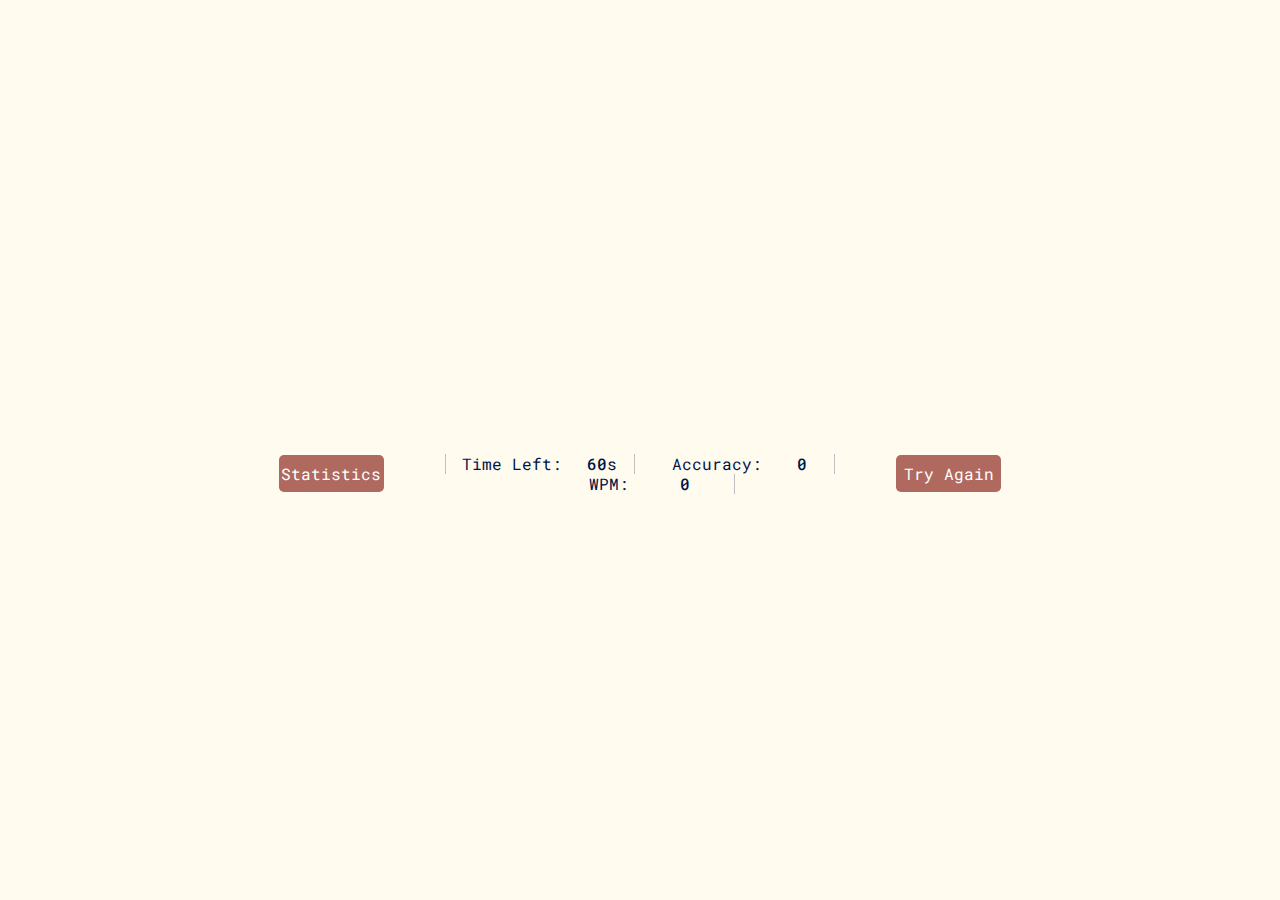
<file: index.html>
<!DOCTYPE html>
<html lang="en" dir="ltr">

<head>
  <meta charset="utf-8">
  <title>Typing Game</title>
  <link href="https://fonts.googleapis.com/css2?family=Roboto+Mono:wght@400;700&display=swap" rel="stylesheet">
  <link rel="stylesheet" href="css/shared.css">
  <link rel="stylesheet" href="css/style.css">
  <meta name="viewport" content="width=device-width, initial-scale=1.0">
</head>

<body>
  <div class="wrapper">
    <input type="text" class="input-field">
    <div class="content-box">
      <div class="feedback-box">
        <p id="feedback"></p>
      </div>
      <div class="typing-text">
        <p></p>
      </div>
      <div class="content">
        <div class="stats-box">
          <a href="statistics.html">
            <button class="game-button" id="statistics-btn">Statistics</button>
          </a>
        </div>
        <ul class="result-details">
          <li class="time">
            <p>Time Left:</p>
            <span><b>60</b>s</span>
          </li>
          <li class="accuracy">
            <p>Accuracy:</p>
            <span>0</span>
          </li>
          <li class="wpm">
            <p>WPM:</p>
            <span>0</span>
          </li>
        </ul>
        <div class="tryagain-box">
          <button class="game-button" id="try-again-btn">Try Again</button>
        </div>
      </div>
    </div>
  </div>
  <script src="js/script.js"></script>
</body>

</html>
</file>
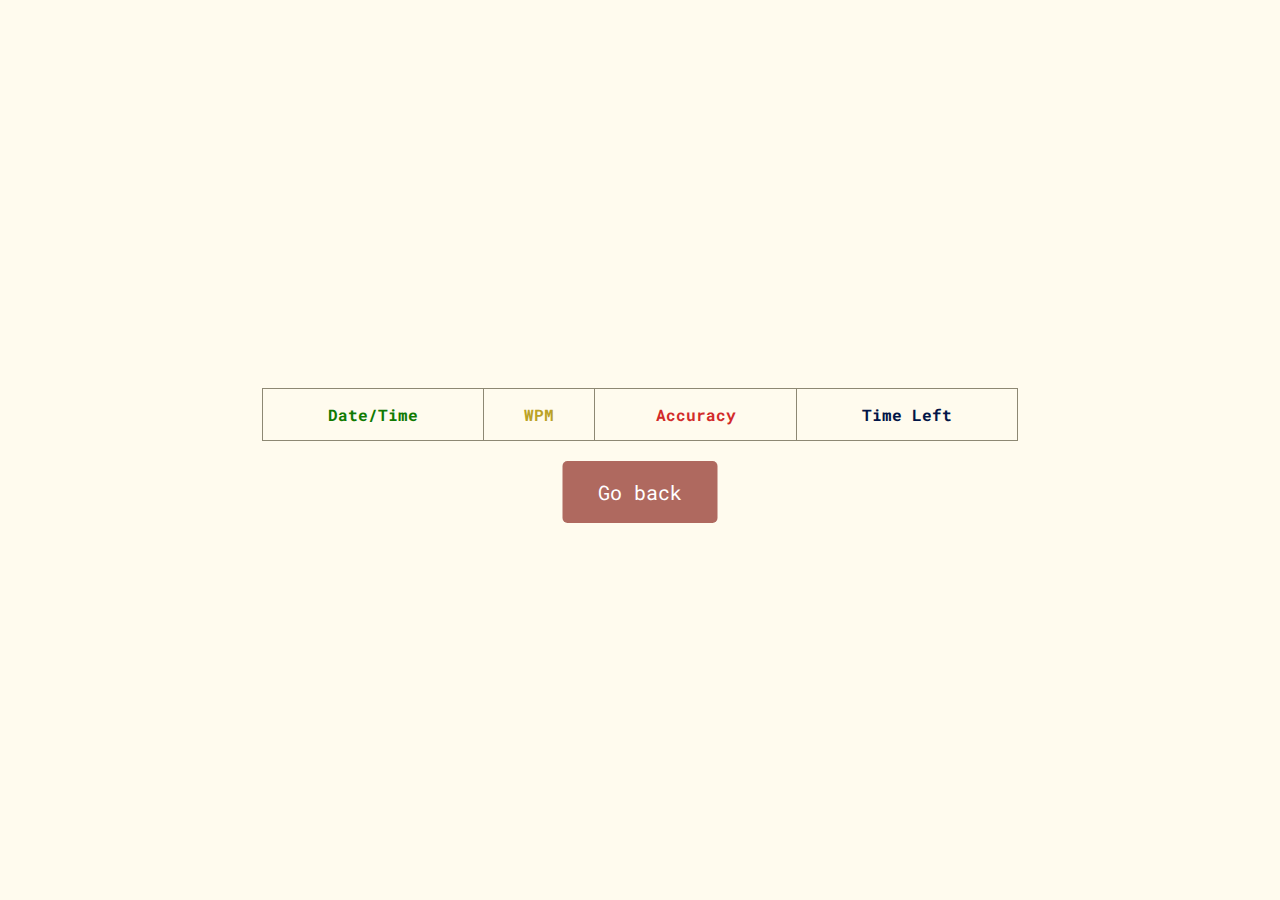
<file: statistics.html>
<!DOCTYPE html>
<html lang="en" dir="ltr">

<head>
  <meta charset="utf-8">
  <title>Typing Game | Statistics</title>
  <link href="https://fonts.googleapis.com/css2?family=Roboto+Mono:wght@400;700&display=swap" rel="stylesheet">
  <link rel="stylesheet" href="css/shared.css">
  <link rel="stylesheet" href="css/statistics.css">
  <meta name="viewport" content="width=device-width, initial-scale=1.0">
</head>

<body>
  <div class="stats-container">
    <div class="content-container">
      <div class="table-container">
        <table id="statsTable">
          <thead>
            <tr>
              <th class="datetime">Date/Time</th>
              <th class="wpm">WPM</th>
              <th class="accuracy">Accuracy</th>
              <th class="timeleft">Time Left</th>
            </tr>
          </thead>
          <tbody id="statsBody">

          </tbody>
        </table>
      </div>
      <div class="button-container">
        <a href="index.html">
          <button class="game-button" id="back-btn">Go back</button>
        </a>
      </div>
    </div>
  </div>
  <script src="js/statistics.js"></script>
</body>

</html>
</file>
<file: css/shared.css>
* {
  margin: 0;
  padding: 0;
  box-sizing: border-box;
  font-family: 'Roboto Mono', monospace;
}

body {
  display: flex;
  padding: 0 10px;
  align-items: center;
  justify-content: center;
  min-height: 100vh;
  background: #fffaecde;
}

::selection {
  color: #fff;
  background: #526777;
}
</file>
<file: css/style.css>
.wrapper {
  max-width: 80%;
  padding: 0;
  margin: 0 auto;
}

.wrapper .input-field {
  opacity: 0;
  z-index: -999;
  position: absolute;
}

.wrapper .content-box {
  padding: 10px 20px 0;
  display: flex;
  flex-direction: column;
  align-items: center;
  justify-content: center;
}

.content-box .typing-text {
  overflow: hidden;
  max-width: 100%;
  max-height: 600px;
  padding: 10px;
}

.typing-text::-webkit-scrollbar {
  width: 0;
}

.typing-text p {
  font-size: 20px;
  text-align: left;
  letter-spacing: 0.8px;
  word-wrap: break-word;
  overflow-wrap: break-word;
  color: #526777;
  line-height: 1.5;
}

.typing-text p span {
  position: relative;
  text-align: left;
  color: #8d8873;
}

.typing-text p span.correct {
  color: #107a02;
}

.typing-text p span.incorrect {
  color: #d22a2a;
}

.typing-text p span.active {
  color: #dbbe2d;
}

.typing-text p span.space {
  border-bottom: 2px dashed #ccc;
}

.typing-text p span.space.incorrect {
  border-color: #d22a2a;
}

.typing-text p span.space.correct {
  border-color: #107a02;
}

.typing-text p span.active::before {
  position: absolute;
  content: "";
  height: 2px;
  width: 100%;
  bottom: 0;
  left: 0;
  opacity: 0;
  border-radius: 5px;
  background: #dbbe2d;
  animation: blink 1s ease-in-out infinite;
}

@keyframes blink {
  50% {
    opacity: 1;
  }
}

.game-button {
  display: inline-block;
  text-decoration: none;
  outline: none;
  border: none;
  width: calc(90% - 120px);
  color: #fff;
  padding: 8px 0;
  font-size: 16px;
  cursor: pointer;
  border-radius: 5px;
  background: #af695f;
  transition: transform 0.3s ease;
  text-align: center;
}

.content-box .content {
  width: 85%;
  margin-top: 17px;
  display: grid;
  grid-template-columns: 1fr 2fr 1fr;
  padding: 6px 0;
  flex-wrap: wrap;
  align-items: center;
  justify-content: space-evenly;
}

.tryagain-box {
  display: flex;
  justify-content: center;
  align-items: center;
}

.stats-box {
  display: flex;
  justify-content: center;
  align-items: center;
}

.content button {
  outline: none;
  border: none;
  width: 105px;
  color: #fff;
  padding: 8px 0;
  font-size: 16px;
  cursor: pointer;
  border-radius: 5px;
  background: #af695f;
  transition: transform 0.3s ease;
}

.content button:active {
  transform: scale(0.90);
}

.content button:hover {
  transition: transform 0.3s ease;
  filter: brightness(110%);
}

.content .result-details {
  display: flex;
  justify-content: center;
  align-items: center;
  flex-wrap: wrap;
  align-items: center;
  min-width: 100%;
  justify-content: space-evenly;
  color: #021547;
  margin: auto;
}

.result-details li {
  display: flex;
  height: 20px;
  list-style: none;
  align-items: center;
  justify-content: space-evenly;
  text-align: center;
  width: 190px;
  border-right: 1px solid #bfbfbf;
}

.result-details li:first-child {
  border-left: 1px solid #bfbfbf;
}

.result-details li p {
  font-size: 16px;
}

.result-details li span {
  display: block;
  font-size: 16px;
  margin-left: 8px;
}

li span b {
  font-weight: 500;
}

li:not(:first-child) span {
  font-weight: 500;
}

.feedback-box {
  display: flex;
  justify-content: center;
  align-items: center;
  font-size: 22px;
  text-align: center;
}

.feedback-box p {
  color: #526777;
}


@media (max-width: 745px) {
  .wrapper {
    padding: 20px;
  }

  .content-box .content {
    padding: 20px 0;
    display: list-item;
    list-style: none;
  }

  .content-box .typing-text {
    max-width: 100%;
    max-height: 100%;
  }

  .typing-text p {
    font-size: 19px;
    text-align: left;
  }

  .content button {
    width: 100%;
    font-size: 15px;
    padding: 10px 0;
    margin-top: 20px;
  }

  .content a {
    width: 100%;
    font-size: 15px;
    padding: 10px 0;
    margin-top: 20px;
  }

  .content .result-details {
    width: 100%;
  }

  .result-details li {
    border: none;
    justify-content: center;
  }

  .result-details li:first-child {
    padding: 0;
    border: none;
  }

  .result-details li p,
  .result-details li span {
    font-size: 17px;
  }
}

@media (max-width: 518px) {
  .wrapper {
    max-width: 95%;
  }

  .wrapper .content-box {
    padding: 5px 10px 0;
    width: 100%;
  }

  .content-box .typing-text {
    overflow: hidden;
    width: 100%;
  }
  .typing-text p {
    font-size: 18px;
  }

  .result-details li {
    margin-bottom: 10px;
  }

  .content button {
    margin-top: 10px;
  }

  .content a {
    margin-top: 10px;
  }
}
</file>
<file: css/statistics.css>
.stats-container {
    display: flex;
    justify-content: center;
    position: relative;
    height: auto;
    width: 100%;
    flex-direction: column;
    align-items: center;
}

.content-container {
    display: flex;
    flex-direction: column;
    width: 100%;
}

.table-container {
    flex: 1;
    overflow-x: auto;
    padding-top: 30px;
}

table {

    margin: auto;
    border-collapse: collapse;
    border-color: #8d8873;
    width: 60%;
    text-align: center;
}

td,
th {
    padding: 15px;
    border: 1px solid #8d8873;
}

.button-container {
    display: flex;
    justify-content: center;
    margin-top: 20px;
    margin-bottom: 20px;
}

.game-button {
    outline: none;
    border: none;
    width: 155px;
    height: auto;
    color: #fff;
    padding: 18px 0;
    font-size: 20px;
    cursor: pointer;
    border-radius: 5px;
    background: #af695f;
    transition: transform 0.3s ease;
    position: relative;
    text-align: center;
    left: 50%;
    transform: translateX(-50%);
}

button:active {
    transform: scale(0.90) translateX(-55%);
}

button:hover {
    transition: transform 0.3s ease;
    filter: brightness(110%);
}

table .datetime {
    color: #107a02;
}

table .wpm {
    color: #bba226;
}

table .accuracy {
    color: #d22a2a;
}

table .timeleft {
    color: #021547;
}

@media (max-width: 745px) {
    .stats-container {
        flex-direction: column;
        align-items: center;
        height: auto;
    }

    .table-container {
        padding-top: none;
    }

    table {
        width: 80%;
    }

    td,
    th {
        font-size: 17px;
        padding: 6px;
    }

    .game-button {
        margin-top: 16px;
        width: 120px;
        padding: 8px 0;
        font-size: 18px;
    }

}

@media (max-width: 518px) {
    table {
        width: 90%;
    }

    td,
    th {
        font-size: 15px;
        padding: 3px;
    }

    .game-button {
        margin-top: 8px;
        width: 100px;
        padding: 8px 0;
        font-size: 15px;
    }
}
</file>
